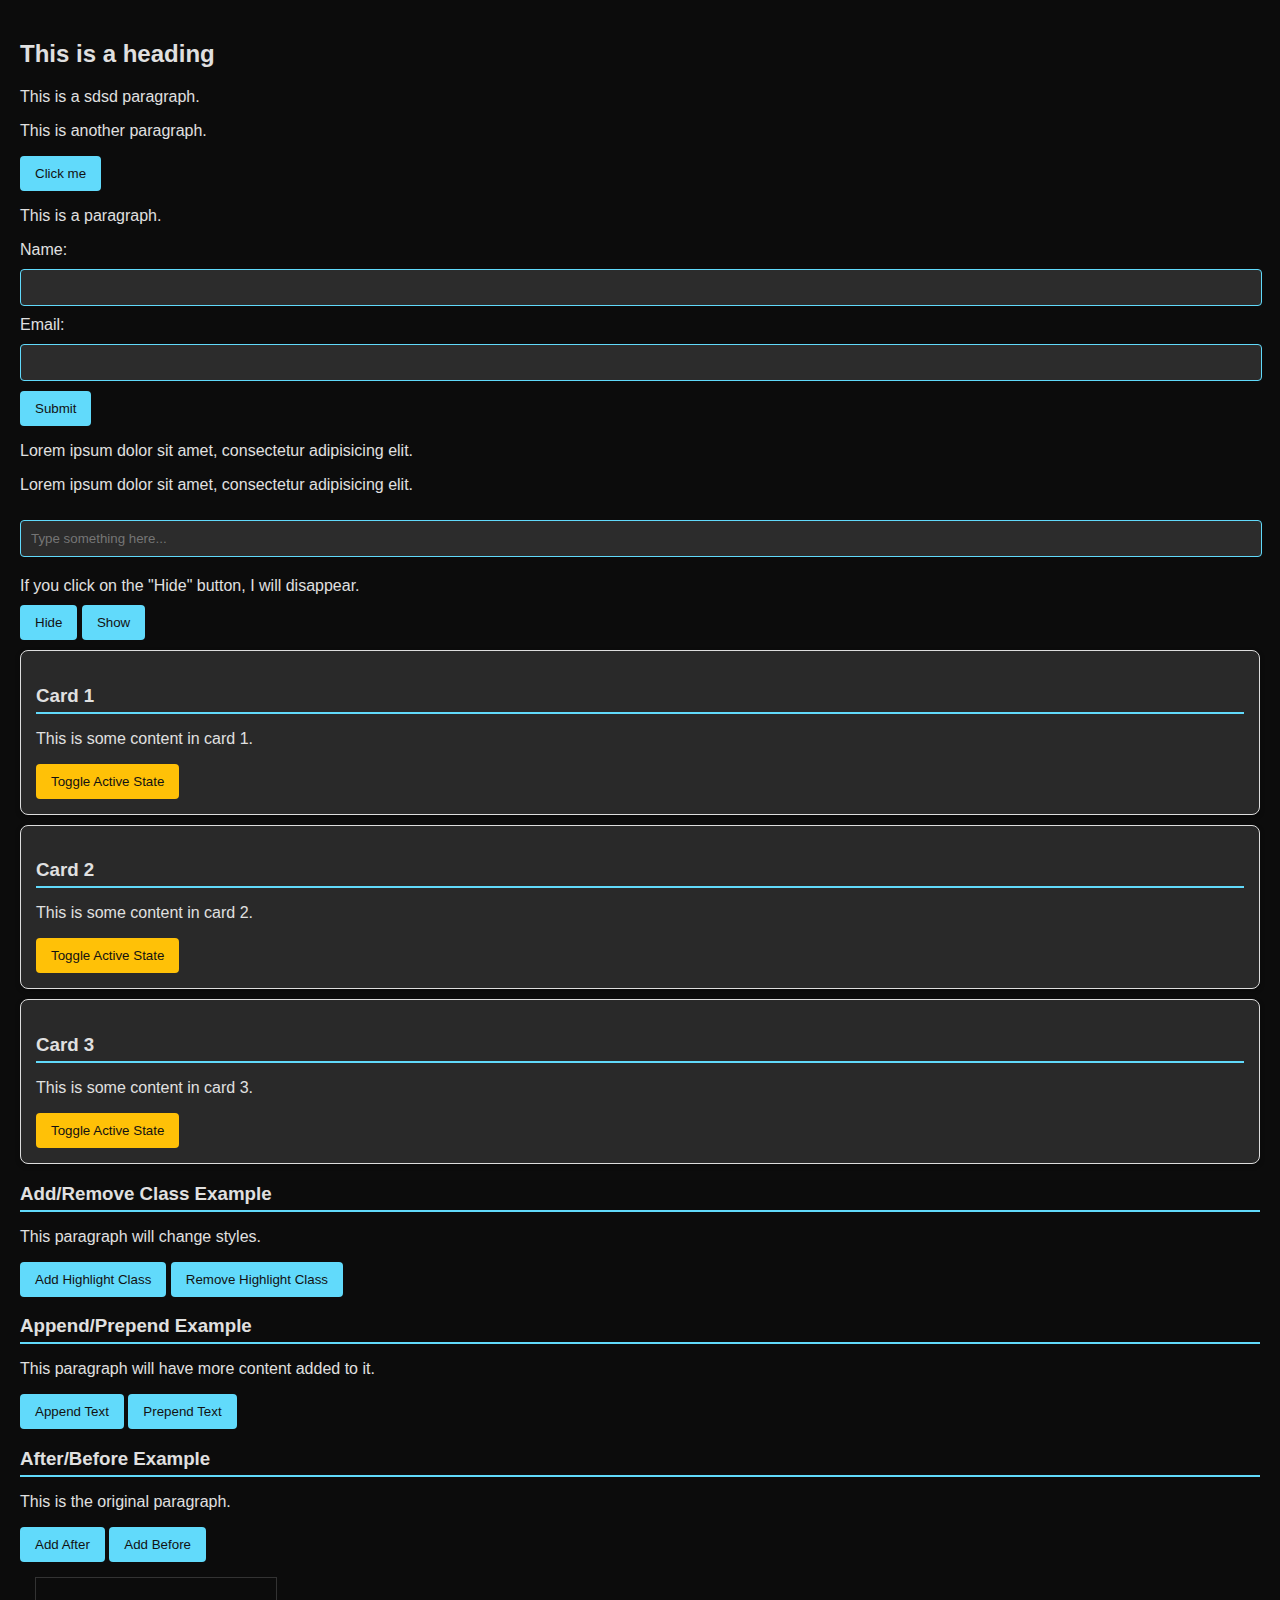
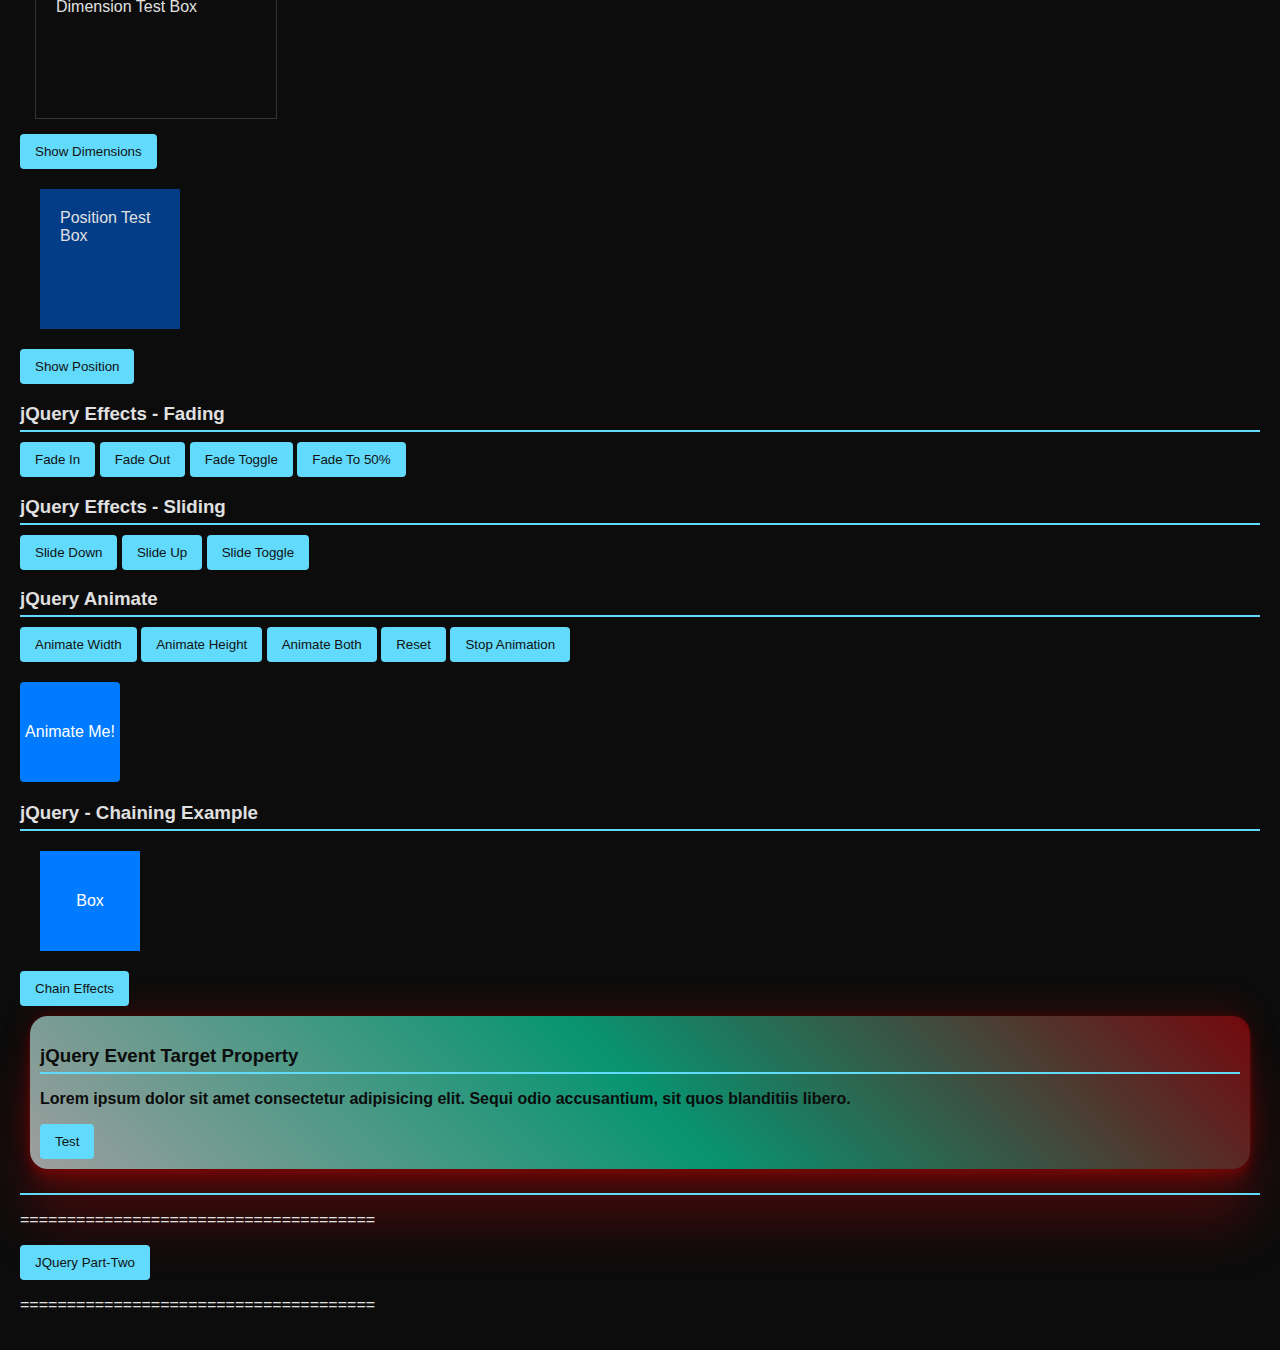
<file: index.html>
<!DOCTYPE html>
<html lang="en">
  <head>
    <meta charset="UTF-8" />
    <meta name="viewport" content="width=device-width, initial-scale=1.0" />
    <title>jQuery Practice</title>
    <link rel="stylesheet" href="style.css" />
    <script src="https://ajax.googleapis.com/ajax/libs/jquery/3.7.1/jquery.min.js"></script>
  </head>
  <body>
    <h2>This is a heading</h2>
    <p>This is a <span class="span">sdsd</span> paragraph.</p>
    <p id="test">This is another paragraph.</p>
    <button>Click me</button>
    <p id="p1">This is a paragraph.</p>

    Name: <input type="text" name="fullname" id="fullname" /><br />
    Email: <input type="text" name="email" id="email" />
    <button id="submit">Submit</button>

    <p id="displayValues"></p>

    <div class="events">
      <p>Lorem ipsum dolor sit amet, consectetur adipisicing elit.</p>
    </div>

    <div class="events">
      <p>Lorem ipsum dolor sit amet, consectetur adipisicing elit.</p>
    </div>

    <input type="text" id="inputField" placeholder="Type something here..." />
    <div id="output"></div>

    <p class="showOrHide">
      If you click on the "Hide" button, I will disappear.
    </p>
    <button id="hide">Hide</button>
    <button id="show">Show</button>

    <!-- New Card Section -->
    <div class="card" id="card1">
      <h3>Card 1</h3>
      <p>This is some content in card 1.</p>
      <button class="toggle">Toggle Active State</button>
    </div>

    <div class="card" id="card2">
      <h3>Card 2</h3>
      <p>This is some content in card 2.</p>
      <button class="toggle">Toggle Active State</button>
    </div>

    <div class="card" id="card3">
      <h3>Card 3</h3>
      <p>This is some content in card 3.</p>
      <button class="toggle">Toggle Active State</button>
    </div>

    <!-- Add/Remove Class Section -->
    <div>
      <h3>Add/Remove Class Example</h3>
      <p id="classParagraph">This paragraph will change styles.</p>
      <button id="addClass">Add Highlight Class</button>
      <button id="removeClass">Remove Highlight Class</button>
    </div>

    <!-- Append/Prepend Section -->
    <div>
      <h3>Append/Prepend Example</h3>
      <p id="appendParagraph">
        This paragraph will have more content added to it.
      </p>
      <button id="appendButton">Append Text</button>
      <button id="prependButton">Prepend Text</button>
    </div>

    <!-- After/Before Section -->
    <div>
      <h3>After/Before Example</h3>
      <p id="beforeAfterParagraph">This is the original paragraph.</p>
      <button id="afterButton">Add After</button>
      <button id="beforeButton">Add Before</button>
    </div>

    <!-- Dimension Methods Section -->
    <div
      class="dimension-box"
      style="
        width: 200px;
        height: 100px;
        padding: 20px;
        margin: 15px;
        border: 1px solid #333;
      "
    >
      Dimension Test Box
    </div>
    <button id="showDimensions">Show Dimensions</button>
    <p id="dimensionOutput"></p>

    <!-- Position and Offset Section -->
    <div style="position: relative">
      <div
        class="position-box"
        style="
          width: 100px;
          height: 100px;
          background: rgb(3, 61, 136);
          padding: 20px;
          margin: 20px;
        "
      >
        Position Test Box
      </div>
    </div>
    <button id="showPosition">Show Position</button>
    <p id="positionOutput"></p>

    <!-- Fade Effect Section -->
    <h3>jQuery Effects - Fading</h3>
    <button id="fadeInBtn">Fade In</button>
    <button id="fadeOutBtn">Fade Out</button>
    <button id="fadeToggleBtn">Fade Toggle</button>
    <button id="fadeToBtn">Fade To 50%</button>
    <div
      class="fade-box"
      style="display: none; width: 100px; height: 100px; background: coral"
    >
      Fade Effect Box
    </div>

    <!-- Slide Effect Section -->
    <h3>jQuery Effects - Sliding</h3>
    <button id="slideDownBtn">Slide Down</button>
    <button id="slideUpBtn">Slide Up</button>
    <button id="slideToggleBtn">Slide Toggle</button>
    <div
      class="slide-box"
      style="display: none; width: 100px; height: 100px; background: lightgreen"
    >
      Slide Effect Box
    </div>

    <!-- Animation Controls -->
    <h3>jQuery Animate</h3>

    <button id="animateWidth">Animate Width</button>
    <button id="animateHeight">Animate Height</button>
    <button id="animateBoth">Animate Both</button>
    <button id="resetAnimation">Reset</button>
    <button id="stopAnimation">Stop Animation</button>
    <div class="animate-box">Animate Me!</div>

    <h3>jQuery - Chaining Example</h3>
    <div class="boxx">Box</div>
    <button id="chainEffects">Chain Effects</button>

    <div class="Event-target">
      <h3>jQuery Event Target Property</h3>
      <p>
        Lorem ipsum dolor sit amet consectetur adipisicing elit. Sequi odio
        accusantium, sit quos blanditiis libero.
      </p>
      <button>Test</button>
    </div>
    <div><h3 id="ans"></h3></div>
    <div>
      <p>======================================</p>
      <button id="Part-Two">JQuery Part-Two</button>
      <p>======================================</p>
    </div>
    <script src="script.js"></script>
  </body>
</html>
</file>
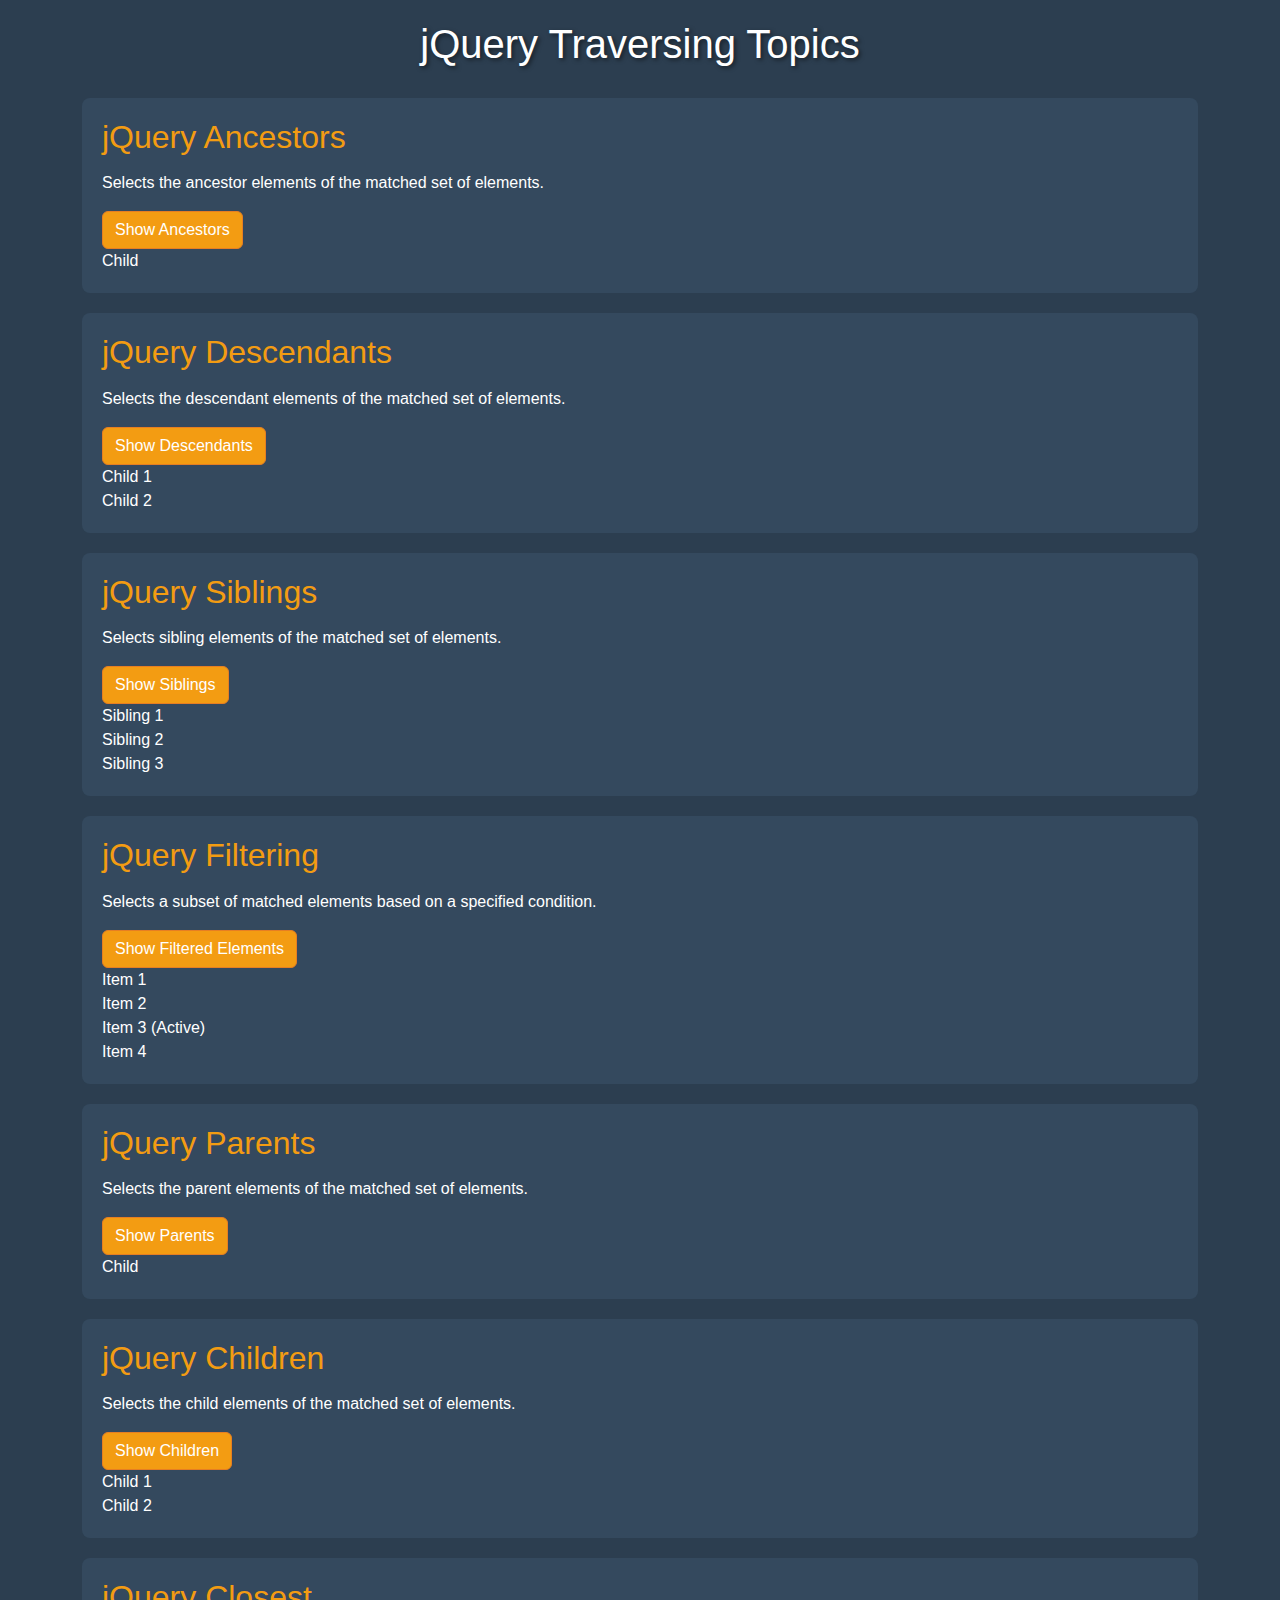
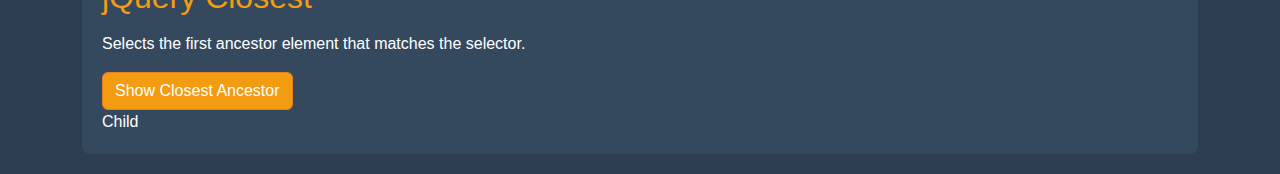
<file: jquery-part-two/partTwo.html>
<!DOCTYPE html>
<html lang="en">
  <head>
    <meta charset="UTF-8" />
    <meta name="viewport" content="width=device-width, initial-scale=1.0" />
    <title>jQuery Traversing Topics</title>
    <link
      rel="stylesheet"
      href="https://cdnjs.cloudflare.com/ajax/libs/twitter-bootstrap/5.3.0/css/bootstrap.min.css"
    />
    <script src="https://code.jquery.com/jquery-3.6.0.min.js"></script>
    <style>
      body {
        background-color: #2c3e50;
        color: white;
        padding: 20px;
        font-family: "Arial", sans-serif;
      }
      h1 {
        margin-bottom: 30px;
        text-shadow: 2px 2px 4px rgba(0, 0, 0, 0.5);
      }
      .example {
        margin-top: 20px;
        padding: 20px;
        background-color: #34495e;
        border-radius: 8px;
        transition: transform 0.3s, box-shadow 0.3s;
      }
      .example:hover {
        transform: scale(1.02);
        box-shadow: 0 10px 20px rgba(0, 0, 0, 0.3);
      }
      .example h2 {
        margin-bottom: 15px;
        color: #f39c12;
      }
      .btn-primary {
        background-color: #f39c12;
        border-color: #e67e22;
      }
      .btn-primary:hover {
        background-color: #e67e22;
        border-color: #d35400;
      }
      .btn {
        transition: background-color 0.3s, transform 0.2s;
      }
      .btn:active {
        transform: scale(0.95);
      }
      .alert {
        background-color: #27ae60;
        border-color: #219653;
        color: white;
      }
    </style>
  </head>
  <body>
    <h1 class="text-center">jQuery Traversing Topics</h1>

    <div class="container">
      <div class="example">
        <h2>jQuery Ancestors</h2>
        <p>Selects the ancestor elements of the matched set of elements.</p>
        <button id="ancestorsBtn" class="btn btn-primary">
          Show Ancestors
        </button>
        <div id="ancestorExample">
          <div class="parent">
            <div class="child">Child</div>
          </div>
        </div>
      </div>

      <div class="example">
        <h2>jQuery Descendants</h2>
        <p>Selects the descendant elements of the matched set of elements.</p>
        <button id="descendantsBtn" class="btn btn-primary">
          Show Descendants
        </button>
        <div id="descendantExample">
          <div class="parent">
            <div class="child">Child 1</div>
            <div class="child">Child 2</div>
          </div>
        </div>
      </div>

      <div class="example">
        <h2>jQuery Siblings</h2>
        <p>Selects sibling elements of the matched set of elements.</p>
        <button id="siblingsBtn" class="btn btn-primary">Show Siblings</button>
        <div id="siblingExample">
          <div class="sibling">Sibling 1</div>
          <div class="sibling">Sibling 2</div>
          <div class="sibling">Sibling 3</div>
        </div>
      </div>

      <div class="example">
        <h2>jQuery Filtering</h2>
        <p>
          Selects a subset of matched elements based on a specified condition.
        </p>
        <button id="filteringBtn" class="btn btn-primary">
          Show Filtered Elements
        </button>
        <div id="filterExample">
          <div class="item">Item 1</div>
          <div class="item">Item 2</div>
          <div class="item active">Item 3 (Active)</div>
          <div class="item">Item 4</div>
        </div>
      </div>

      <div class="example">
        <h2>jQuery Parents</h2>
        <p>Selects the parent elements of the matched set of elements.</p>
        <button id="parentsBtn" class="btn btn-primary">Show Parents</button>
        <div id="parentExample">
          <div class="grandparent">
            <div class="parent">
              <div class="child">Child</div>
            </div>
          </div>
        </div>
      </div>

      <div class="example">
        <h2>jQuery Children</h2>
        <p>Selects the child elements of the matched set of elements.</p>
        <button id="childrenBtn" class="btn btn-primary">Show Children</button>
        <div id="childrenExample">
          <div class="parent">
            <div class="child">Child 1</div>
            <div class="child">Child 2</div>
          </div>
        </div>
      </div>

      <div class="example">
        <h2>jQuery Closest</h2>
        <p>Selects the first ancestor element that matches the selector.</p>
        <button id="closestBtn" class="btn btn-primary">
          Show Closest Ancestor
        </button>
        <div id="closestExample">
          <div class="grandparent">
            <div class="parent">
              <div class="child">Child</div>
            </div>
          </div>
        </div>
      </div>
    </div>

    <script>
      $(document).ready(function () {
        // jQuery Ancestors
        $("#ancestorsBtn").click(function () {
          const ancestors = $(".child").parent();
          alert(
            "Ancestors:\n" +
              ancestors
                .map((_, el) => el.tagName)
                .get()
                .join(", ")
          );
        });

        // jQuery Descendants
        $("#descendantsBtn").click(function () {
          const descendants = $(".parent").find(".child");
          alert(
            "Descendants:\n" +
              descendants
                .map((_, el) => el.textContent)
                .get()
                .join(", ")
          );
        });

        // jQuery Siblings
        $("#siblingsBtn").click(function () {
          const siblings = $(".sibling:first").siblings();
          alert(
            "Siblings:\n" +
              siblings
                .map((_, el) => el.textContent)
                .get()
                .join(", ")
          );
        });

        // jQuery Filtering
        $("#filteringBtn").click(function () {
          const filtered = $(".item").filter(".active");
          alert(
            "Filtered Active Elements:\n" +
              filtered
                .map((_, el) => el.textContent)
                .get()
                .join(", ")
          );
        });

        // jQuery Parents
        $("#parentsBtn").click(function () {
          const parents = $(".child").parent();
          alert(
            "Parent:\n" +
              parents
                .map((_, el) => el.tagName)
                .get()
                .join(", ")
          );
        });

        // jQuery Children
        $("#childrenBtn").click(function () {
          const children = $(".parent").children(".child");
          alert(
            "Children:\n" +
              children
                .map((_, el) => el.textContent)
                .get()
                .join(", ")
          );
        });

        // jQuery Closest
        $("#closestBtn").click(function () {
          const closest = $(".child").closest(".grandparent");
          alert(
            "Closest Ancestor:\n" +
              closest
                .map((_, el) => el.tagName)
                .get()
                .join(", ")
          );
        });
      });
    </script>
  </body>
</html>
</file>
<file: style.css>
body {
  font-family: "Arial", sans-serif;
  background-color: #0c0c0c; /* Dark background */
  color: #e0e0e0; /* Light text color */
  margin: 0;
  padding: 20px;
}
.card {
  background-color: white;
  border: 1px solid #ddd;
  border-radius: 8px;
  padding: 20px;
  margin: 15px 0;
  box-shadow: 0 4px 8px rgba(0, 0, 0, 0.1);
  transition: transform 0.3s, box-shadow 0.3s;
}
.card:hover {
  transform: scale(1.01);
  box-shadow: 0 8px 16px rgba(0, 0, 0, 0.2);
}
.active {
  border: 2px solid #007bff;
  background-color: #e7f1ff;
}
.highlight {
  background-color: yellow;
}
.animate-box {
  width: 100px;
  height: 100px;
  background-color: #007bff;
  color: white;
  display: flex;
  align-items: center;
  justify-content: center;
  margin-top: 20px;
  position: relative;
}
.boxx {
  width: 100px;
  height: 100px;
  background-color: #007bff;
  color: white;
  display: flex;
  align-items: center;
  justify-content: center;
  margin: 20px;
  transition: all 0.3s ease;
}
.showOrHide {
  margin: 10px 0;
}
h2.main-heading {
  text-align: center;
  color: #61dafb; /* React blue for main heading */
  margin-bottom: 20px;
}

h3 {
  border-bottom: 2px solid #61dafb; /* Underline for section headings */
  padding-bottom: 5px;
  margin-bottom: 10px;
}

input[type="text"] {
  width: calc(100% - 20px);
  padding: 10px;
  margin: 10px 0;
  border: 1px solid #61dafb;
  border-radius: 4px;
  background-color: #2c2c2c; /* Input background */
  color: #e0e0e0; /* Input text color */
}

button {
  padding: 10px 15px;
  background-color: #61dafb;
  border: none;
  border-radius: 4px;
  cursor: pointer;
  color: #121212; /* Dark text on button */
  transition: background-color 0.3s;
}

button:hover {
  background-color: #21a1f1; /* Darker blue on hover */
}

.card {
  background-color: #292929; /* Card background */
  border-radius: 8px;
  padding: 15px;
  margin: 10px 0;
  box-shadow: 0 2px 5px rgba(0, 0, 0, 0.3);
  transition: transform 0.3s, box-shadow 0.3s;
}

.card:hover {
  transform: scale(1.03);
  box-shadow: 0 4px 15px rgba(0, 0, 0, 0.4);
}

.toggle {
  background-color: #ffc107; /* Yellow button */
  color: #121212;
}

.toggle:hover {
  background-color: #e0a800; /* Darker yellow on hover */
}

.animate-box {
  width: 100px;
  height: 100px;
  background-color: #007bff; /* Primary color */
  color: white;
  display: flex;
  align-items: center;
  justify-content: center;
  margin: 20px 0;
  transition: all 0.3s ease;
  border-radius: 4px; /* Rounded corners */
}

.Event-target {
  background: linear-gradient(
    45deg,
    rgba(219, 219, 219, 0.705),
    rgba(6, 225, 170, 0.644),
    rgba(211, 4, 14, 0.521)
  );
  color: #0c0c0c;
  padding: 10px;
  font-weight: 600;
  margin: 10px;
  border-radius: 2ch;
  box-shadow: rgba(226, 7, 7, 0.25) 0px 54px 55px,
    rgba(250, 0, 0, 0.12) 0px -12px 30px, rgba(255, 0, 0, 0.12) 0px 4px 6px,
    rgba(255, 0, 0, 0.17) 0px 12px 13px, rgba(255, 0, 0, 0.09) 0px -3px 5px;
}
</file>
